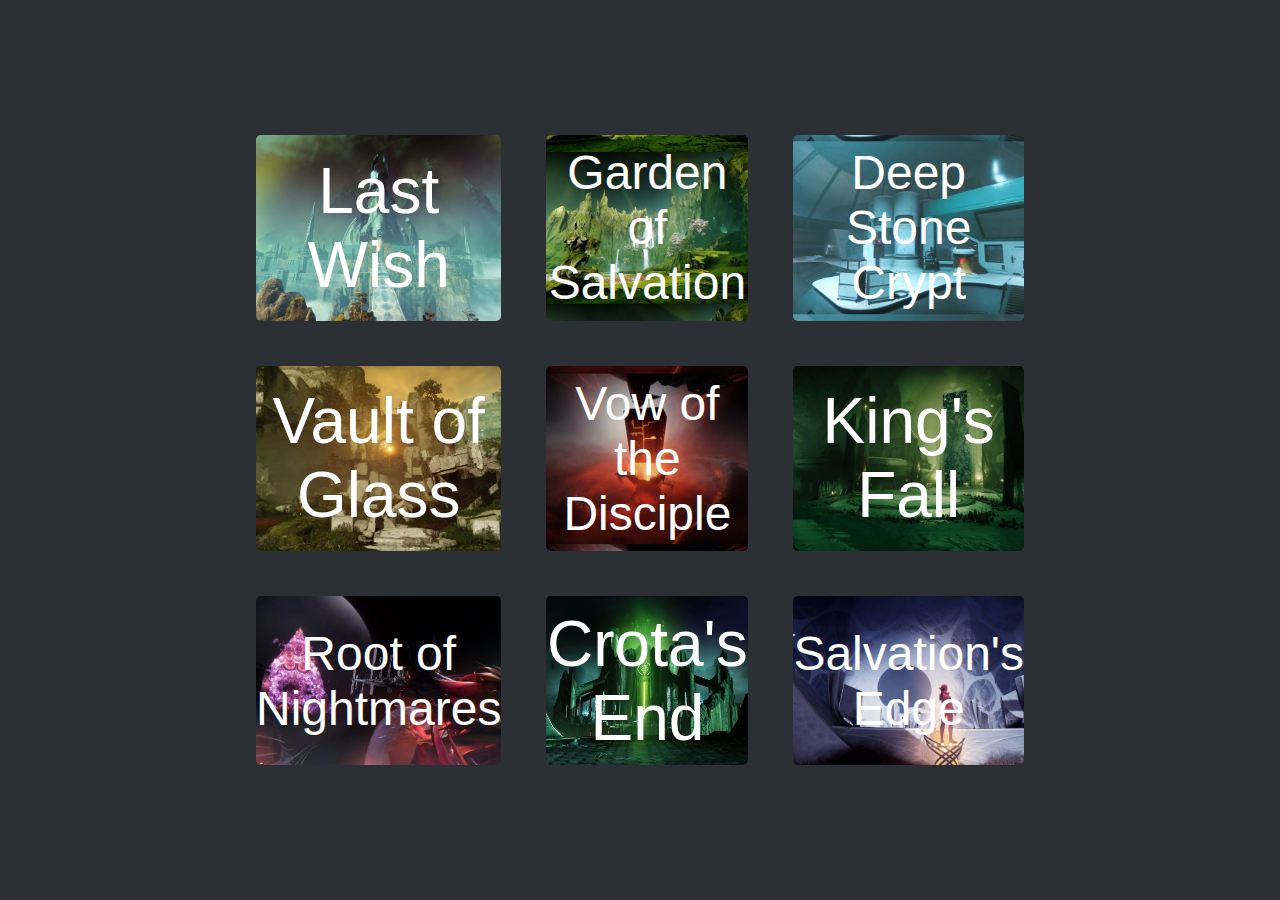
<file: index.html>
<!DOCTYPE html>
<html lang="en">
<head>
    <meta charset="UTF-8">
    <meta name="viewport" content="width=device-width, initial-scale=1.0">
    <title>Raid Bingo</title>
    <link rel="stylesheet" href="static/style/styles.css">
	<script src="scripts/LoadSubPage.js" defer></script>
</head>
<body>
    <main>
        <div class="card-container">
																		<!-- Adjust Paths to subapges -->
            <div id="last-wish" class="card" data-link="Raids/LastWish/LastWish.html" onclick="navigateTo(this)">Last Wish</div>
            <div id="garden-of-salvation" class="card" data-link="Raids/GardenOfSalvation/Garden.html" onclick="navigateTo(this)">Garden of Salvation</div>
            <div id="deep-stone-crypt" class="card" data-link="Raids/DeepStoneCrypt/Crypt.html" onclick="navigateTo(this)">Deep Stone Crypt</div>
            <div id="vault-of-glass" class="card" data-link="Raids/VaultOfGlass/VOG.html" onclick="navigateTo(this)">Vault of Glass</div>
            <div id="vow-of-the-disciple" class="card" data-link="Raids/VowOfTheDisciple/VOW.html" onclick="navigateTo(this)">Vow of the Disciple</div>
            <div id="kings-fall" class="card" data-link="Raids/KingsFall/KingsFall.html" onclick="navigateTo(this)">King's Fall</div>
            <div id="root-of-nightmares" class="card" data-link="Raids/RootOfNightmares/RON.html" onclick="navigateTo(this)">Root of Nightmares</div>
            <div id="crotas-end" class="card" data-link="Raids/CrotasEnd/CrotasEnd.html" onclick="navigateTo(this)">Crota's End</div>
            <div id="salvations-edge" class="card" data-link="Raids/SalvationsEdge/SalvationsEdge.html" onclick="navigateTo(this)">Salvation's Edge</div>
        </div>
    </main>
</body>
</html>
</file>
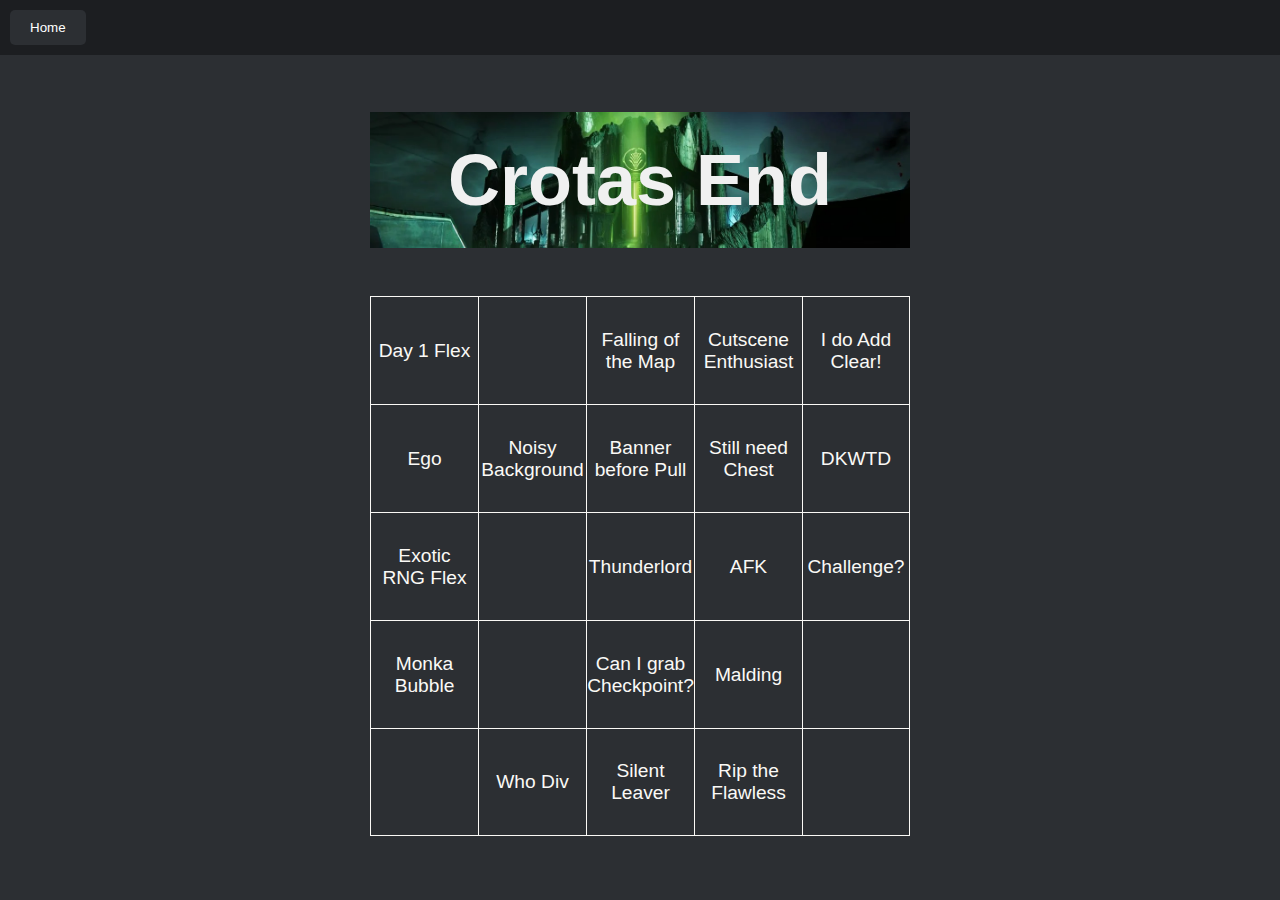
<file: Raids/CrotasEnd/CrotasEnd.html>
<!DOCTYPE html>
<html lang="en">
<head>
    <meta charset="UTF-8">
    <meta name="viewport" content="width=device-width, initial-scale=1.0">
    <title>Crotas End</title>
    <link rel="stylesheet" href="CrotasEnd.css">
	<script src="CrotasEnd.js"></script>
</head>
<body>
    <div class="topnav">
        <div class="left-items">
            <button class="back-btn" onclick="window.location.href='../../index.html'">Home</button>
        </div>
    </div>
	
	<div class="BingoBody">
		<div class="Bingo">
			<div class="BingoHeader">
				<h1>Crotas End</h1>
			</div>
			<div class="BingoBoard">
				<div class="grid-item" id="item-0x0">0x0</div>
				<div class="grid-item" id="item-0x1">0x1</div>
				<div class="grid-item" id="item-0x2">0x2</div>
				<div class="grid-item" id="item-0x3">0x3</div>
				<div class="grid-item" id="item-0x4">0x4</div>
        
				<div class="grid-item" id="item-1x0">1x0</div>
				<div class="grid-item" id="item-1x1">1x1</div>
				<div class="grid-item" id="item-1x2">1x2</div>
				<div class="grid-item" id="item-1x3">1x3</div>
				<div class="grid-item" id="item-1x4">1x4</div>
        
				<div class="grid-item" id="item-2x0">2x0</div>
				<div class="grid-item" id="item-2x1">2x1</div>
				<div class="grid-item" id="item-2x2">2x2</div>
				<div class="grid-item" id="item-2x3">2x3</div>
				<div class="grid-item" id="item-2x4">2x4</div>
        
				<div class="grid-item" id="item-3x0">3x0</div>
				<div class="grid-item" id="item-3x1">3x1</div>
				<div class="grid-item" id="item-3x2">3x2</div>
				<div class="grid-item" id="item-3x3">3x3</div>
				<div class="grid-item" id="item-3x4">3x4</div>
        
				<div class="grid-item" id="item-4x0">4x0</div>
				<div class="grid-item" id="item-4x1">4x1</div>
				<div class="grid-item" id="item-4x2">4x2</div>
				<div class="grid-item" id="item-4x3">4x3</div>
				<div class="grid-item" id="item-4x4">4x4</div>		
			</div>
			<script src="../../scripts/main.js"></script>
			<script src="../../scripts/RandomArrayUtils.js"></script>
			<script src="../../scripts/PopulateBingoBoard.js"></script>
		</div>
	</div>
</body>
</html>
</file>
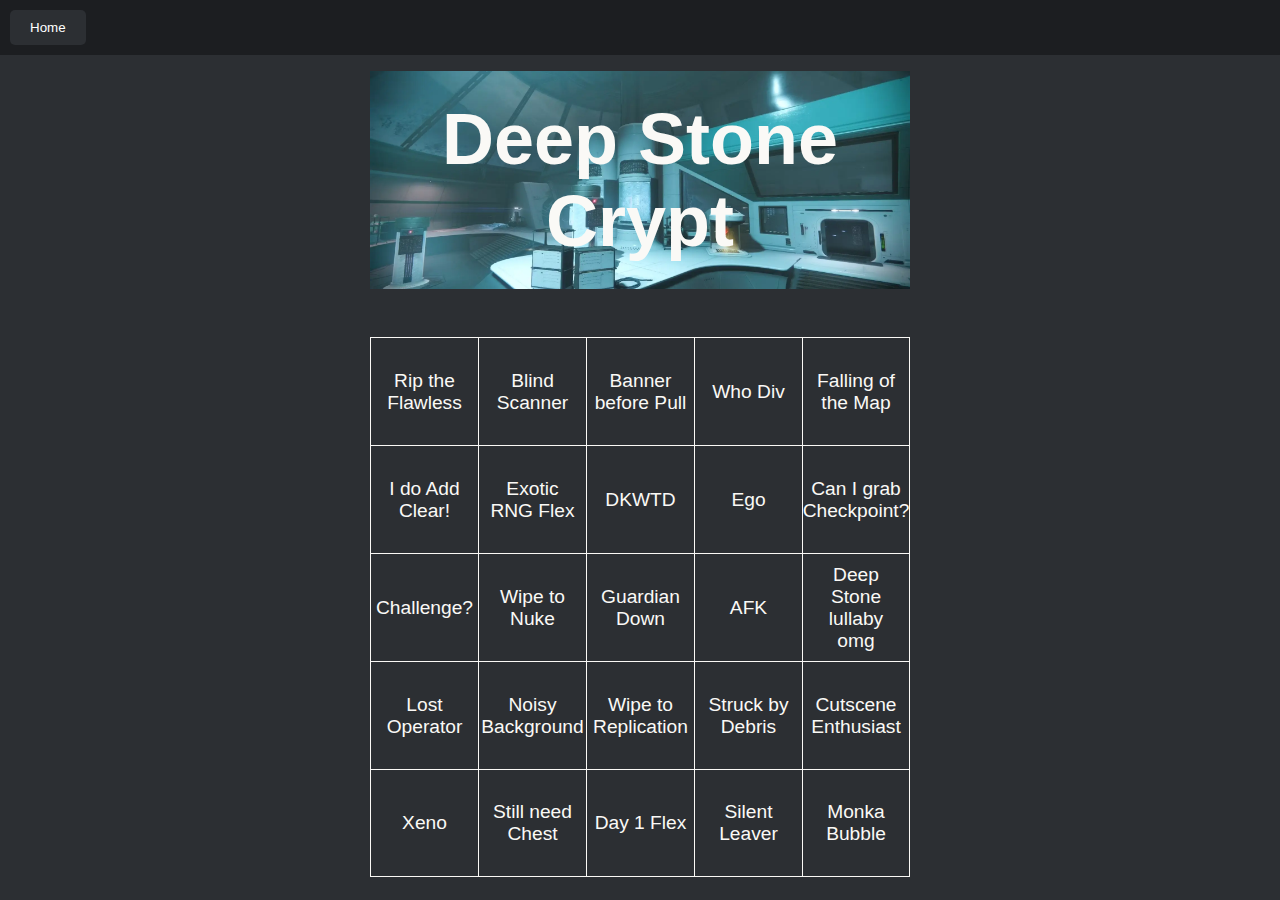
<file: Raids/DeepStoneCrypt/Crypt.html>
<!DOCTYPE html>
<html lang="en">
<head>
    <meta charset="UTF-8">
    <meta name="viewport" content="width=device-width, initial-scale=1.0">
    <title>Deep Stone Crypt</title>
    <link rel="stylesheet" href="Crypt.css">
	<script src="Crypt.js"></script>
</head>
<body>
    <div class="topnav">
        <div class="left-items">
            <button class="back-btn" onclick="window.location.href='../../index.html'">Home</button>
        </div>
    </div>
	
	<div class="BingoBody">
		<div class="Bingo">
			<div class="BingoHeader">
				<h1>Deep Stone Crypt</h1>
			</div>
			<div class="BingoBoard">
				<div class="grid-item" id="item-0x0">0x0</div>
				<div class="grid-item" id="item-0x1">0x1</div>
				<div class="grid-item" id="item-0x2">0x2</div>
				<div class="grid-item" id="item-0x3">0x3</div>
				<div class="grid-item" id="item-0x4">0x4</div>
        
				<div class="grid-item" id="item-1x0">1x0</div>
				<div class="grid-item" id="item-1x1">1x1</div>
				<div class="grid-item" id="item-1x2">1x2</div>
				<div class="grid-item" id="item-1x3">1x3</div>
				<div class="grid-item" id="item-1x4">1x4</div>
        
				<div class="grid-item" id="item-2x0">2x0</div>
				<div class="grid-item" id="item-2x1">2x1</div>
				<div class="grid-item" id="item-2x2">2x2</div>
				<div class="grid-item" id="item-2x3">2x3</div>
				<div class="grid-item" id="item-2x4">2x4</div>
        
				<div class="grid-item" id="item-3x0">3x0</div>
				<div class="grid-item" id="item-3x1">3x1</div>
				<div class="grid-item" id="item-3x2">3x2</div>
				<div class="grid-item" id="item-3x3">3x3</div>
				<div class="grid-item" id="item-3x4">3x4</div>
        
				<div class="grid-item" id="item-4x0">4x0</div>
				<div class="grid-item" id="item-4x1">4x1</div>
				<div class="grid-item" id="item-4x2">4x2</div>
				<div class="grid-item" id="item-4x3">4x3</div>
				<div class="grid-item" id="item-4x4">4x4</div>		
			</div>
			<script src="../../scripts/main.js"></script>
			<script src="../../scripts/RandomArrayUtils.js"></script>
			<script src="../../scripts/PopulateBingoBoard.js"></script>
		</div>
	</div>
</body>
</html>
</file>
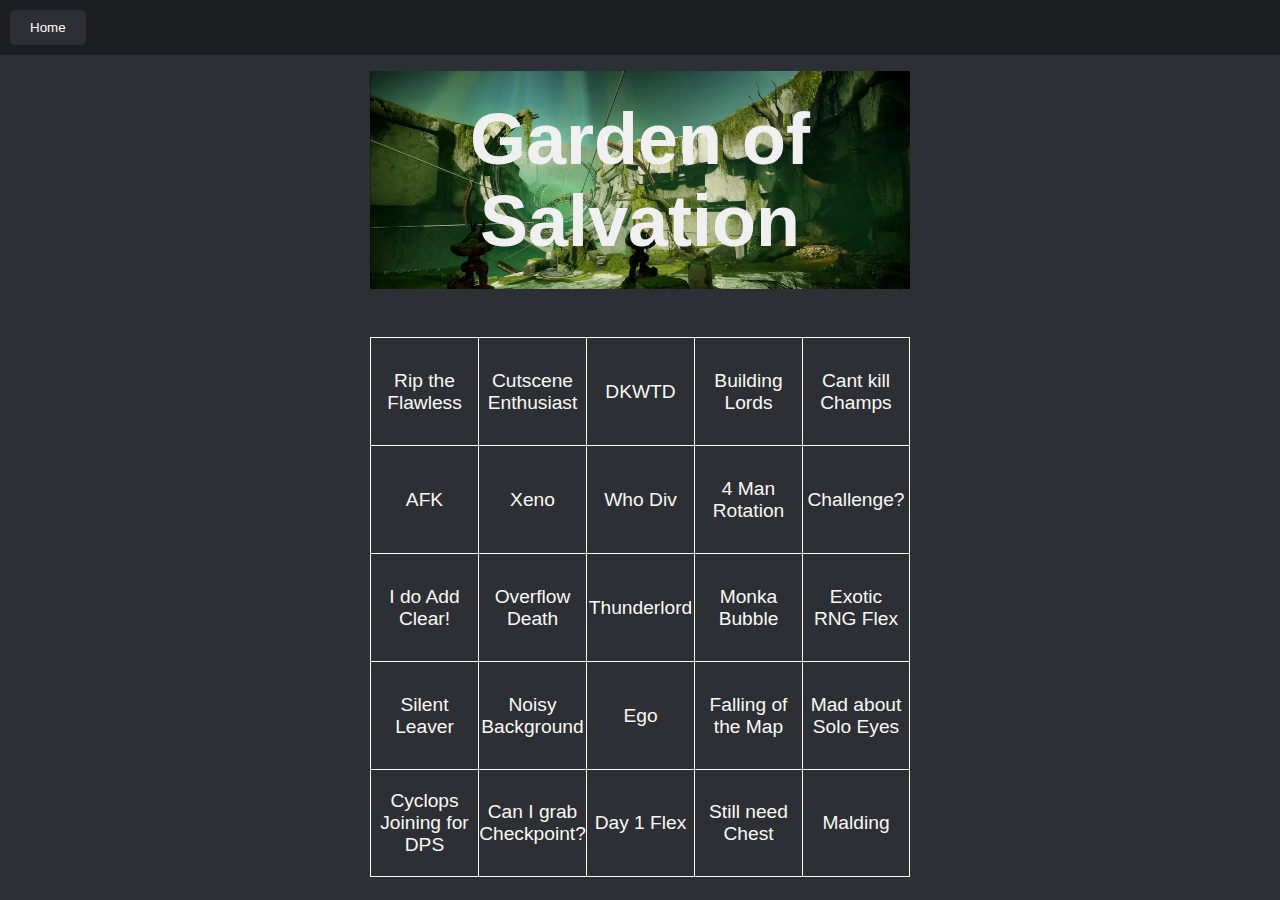
<file: Raids/GardenOfSalvation/Garden.html>
<!DOCTYPE html>
<html lang="en">
<head>
    <meta charset="UTF-8">
    <meta name="viewport" content="width=device-width, initial-scale=1.0">
    <title>Garden of Salvation</title>
    <link rel="stylesheet" href="Garden.css">
	<script src="Garden.js"></script>
</head>
<body>
    <div class="topnav">
        <div class="left-items">
            <button class="back-btn" onclick="window.location.href='../../index.html'">Home</button>
        </div>
    </div>
	
	<div class="BingoBody">
		<div class="Bingo">
			<div class="BingoHeader">
				<h1>Garden of Salvation</h1>
			</div>
			<div class="BingoBoard">
				<div class="grid-item" id="item-0x0">0x0</div>
				<div class="grid-item" id="item-0x1">0x1</div>
				<div class="grid-item" id="item-0x2">0x2</div>
				<div class="grid-item" id="item-0x3">0x3</div>
				<div class="grid-item" id="item-0x4">0x4</div>
        
				<div class="grid-item" id="item-1x0">1x0</div>
				<div class="grid-item" id="item-1x1">1x1</div>
				<div class="grid-item" id="item-1x2">1x2</div>
				<div class="grid-item" id="item-1x3">1x3</div>
				<div class="grid-item" id="item-1x4">1x4</div>
        
				<div class="grid-item" id="item-2x0">2x0</div>
				<div class="grid-item" id="item-2x1">2x1</div>
				<div class="grid-item" id="item-2x2">2x2</div>
				<div class="grid-item" id="item-2x3">2x3</div>
				<div class="grid-item" id="item-2x4">2x4</div>
        
				<div class="grid-item" id="item-3x0">3x0</div>
				<div class="grid-item" id="item-3x1">3x1</div>
				<div class="grid-item" id="item-3x2">3x2</div>
				<div class="grid-item" id="item-3x3">3x3</div>
				<div class="grid-item" id="item-3x4">3x4</div>
        
				<div class="grid-item" id="item-4x0">4x0</div>
				<div class="grid-item" id="item-4x1">4x1</div>
				<div class="grid-item" id="item-4x2">4x2</div>
				<div class="grid-item" id="item-4x3">4x3</div>
				<div class="grid-item" id="item-4x4">4x4</div>		
			</div>
			<script src="../../scripts/main.js"></script>
			<script src="../../scripts/RandomArrayUtils.js"></script>
			<script src="../../scripts/PopulateBingoBoard.js"></script>
		</div>
	</div>
</body>
</html>
</file>
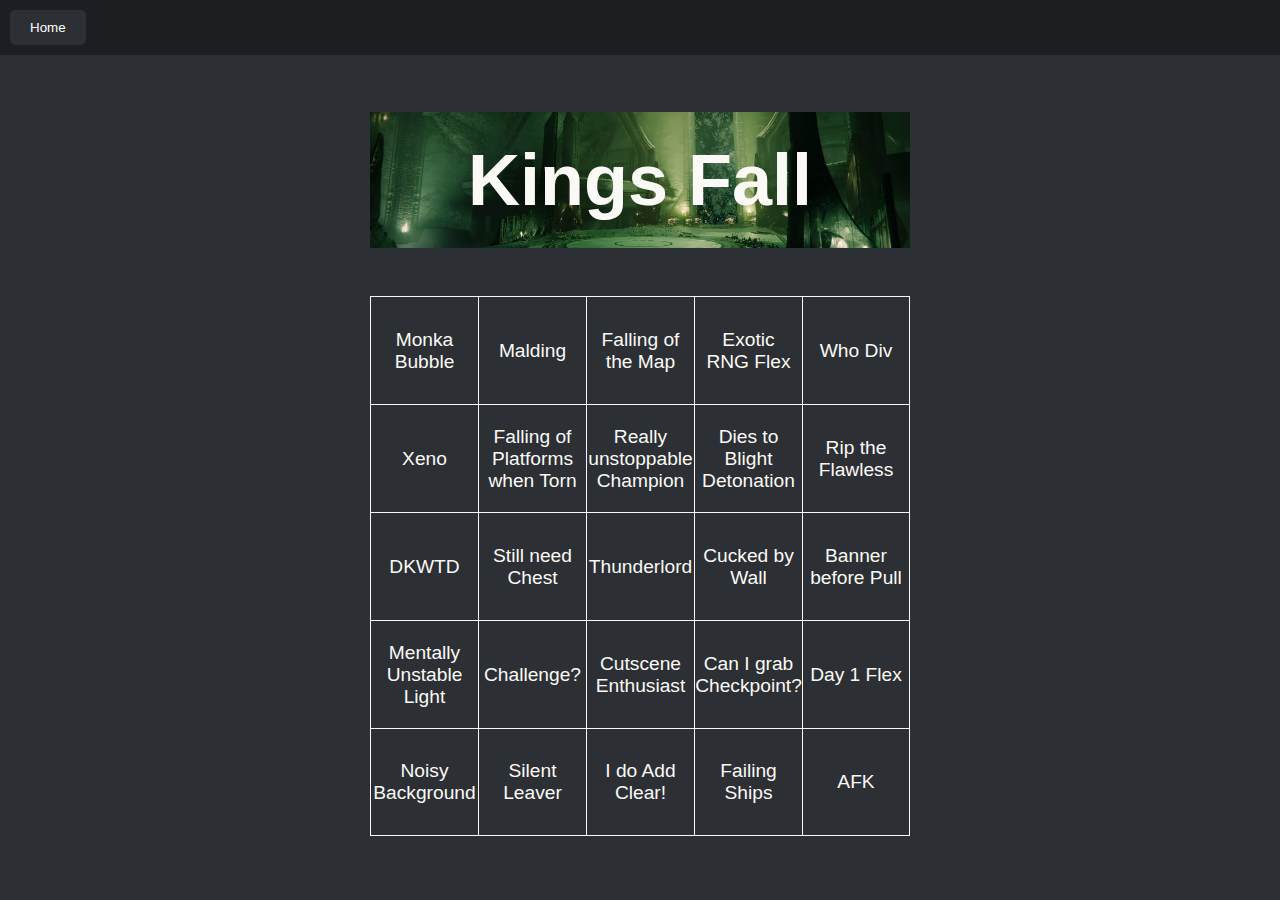
<file: Raids/KingsFall/KingsFall.html>
<!DOCTYPE html>
<html lang="en">
<head>
    <meta charset="UTF-8">
    <meta name="viewport" content="width=device-width, initial-scale=1.0">
    <title>Kings Fall</title>
    <link rel="stylesheet" href="KingsFall.css">
	<script src="KingsFall.js"></script>
</head>
<body>
    <div class="topnav">
        <div class="left-items">
            <button class="back-btn" onclick="window.location.href='../../index.html'">Home</button>
        </div>
    </div>
	
	<div class="BingoBody">
		<div class="Bingo">
			<div class="BingoHeader">
				<h1>Kings Fall</h1>
			</div>
			<div class="BingoBoard">
				<div class="grid-item" id="item-0x0">0x0</div>
				<div class="grid-item" id="item-0x1">0x1</div>
				<div class="grid-item" id="item-0x2">0x2</div>
				<div class="grid-item" id="item-0x3">0x3</div>
				<div class="grid-item" id="item-0x4">0x4</div>
        
				<div class="grid-item" id="item-1x0">1x0</div>
				<div class="grid-item" id="item-1x1">1x1</div>
				<div class="grid-item" id="item-1x2">1x2</div>
				<div class="grid-item" id="item-1x3">1x3</div>
				<div class="grid-item" id="item-1x4">1x4</div>
        
				<div class="grid-item" id="item-2x0">2x0</div>
				<div class="grid-item" id="item-2x1">2x1</div>
				<div class="grid-item" id="item-2x2">2x2</div>
				<div class="grid-item" id="item-2x3">2x3</div>
				<div class="grid-item" id="item-2x4">2x4</div>
        
				<div class="grid-item" id="item-3x0">3x0</div>
				<div class="grid-item" id="item-3x1">3x1</div>
				<div class="grid-item" id="item-3x2">3x2</div>
				<div class="grid-item" id="item-3x3">3x3</div>
				<div class="grid-item" id="item-3x4">3x4</div>
        
				<div class="grid-item" id="item-4x0">4x0</div>
				<div class="grid-item" id="item-4x1">4x1</div>
				<div class="grid-item" id="item-4x2">4x2</div>
				<div class="grid-item" id="item-4x3">4x3</div>
				<div class="grid-item" id="item-4x4">4x4</div>		
			</div>
			<script src="../../scripts/main.js"></script>
			<script src="../../scripts/RandomArrayUtils.js"></script>
			<script src="../../scripts/PopulateBingoBoard.js"></script>
		</div>
	</div>
</body>
</html>
</file>
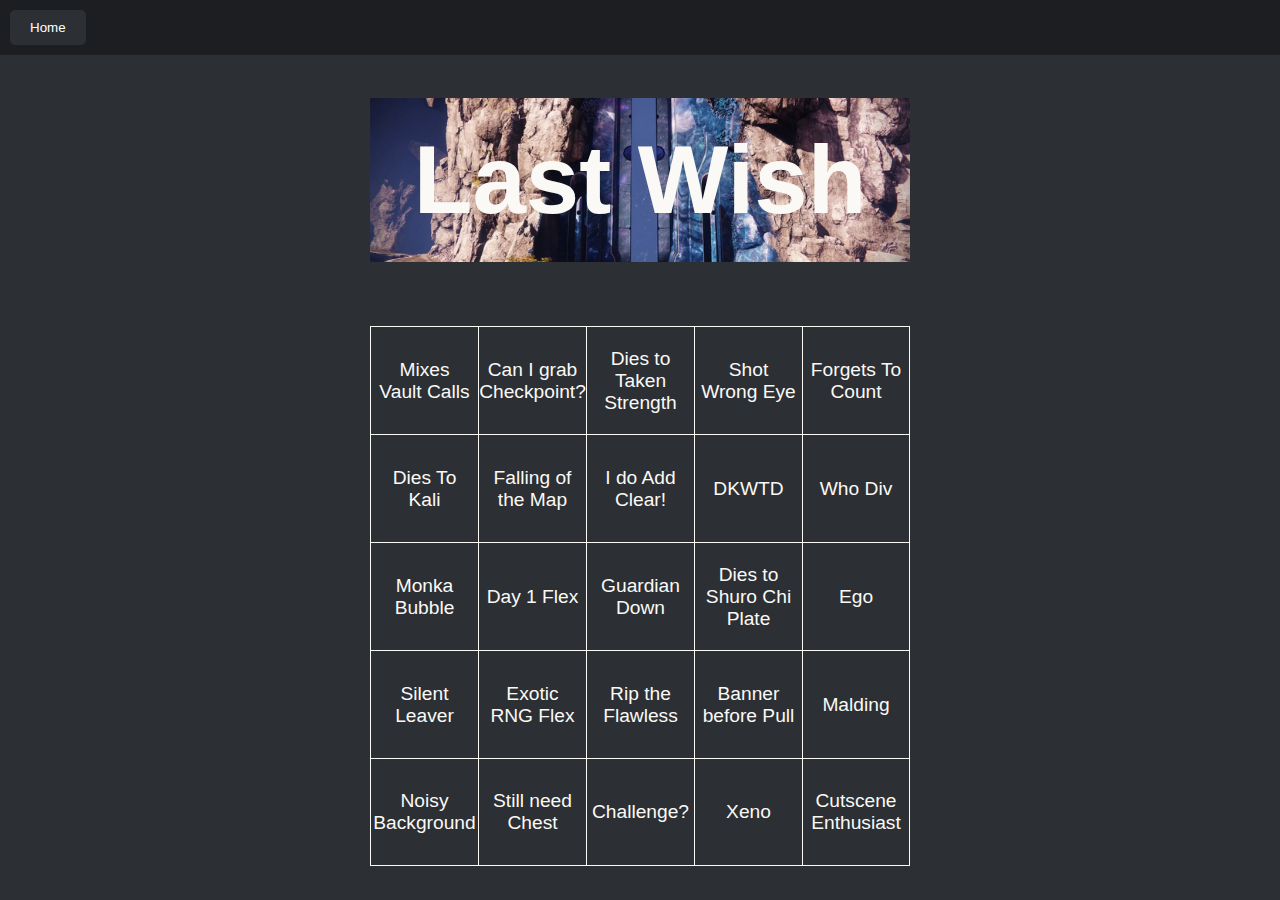
<file: Raids/LastWish/LastWish.html>
<!DOCTYPE html>
<html lang="en">
<head>
    <meta charset="UTF-8">
    <meta name="viewport" content="width=device-width, initial-scale=1.0">
    <title>Last Wish</title>
    <link rel="stylesheet" href="LastWish.css">
	<script src="LastWish.js"></script>
</head>
<body>
    <div class="topnav">
        <div class="left-items">
            <button class="back-btn" onclick="window.location.href='../../index.html'">Home</button>
        </div>
    </div>
	
	<div class="BingoBody">
		<div class="Bingo">
			<div class="BingoHeader">
				<h1>Last Wish</h1>
			</div>
			<div class="BingoBoard">
				<div class="grid-item" id="item-0x0">0x0</div>
				<div class="grid-item" id="item-0x1">0x1</div>
				<div class="grid-item" id="item-0x2">0x2</div>
				<div class="grid-item" id="item-0x3">0x3</div>
				<div class="grid-item" id="item-0x4">0x4</div>
        
				<div class="grid-item" id="item-1x0">1x0</div>
				<div class="grid-item" id="item-1x1">1x1</div>
				<div class="grid-item" id="item-1x2">1x2</div>
				<div class="grid-item" id="item-1x3">1x3</div>
				<div class="grid-item" id="item-1x4">1x4</div>
        
				<div class="grid-item" id="item-2x0">2x0</div>
				<div class="grid-item" id="item-2x1">2x1</div>
				<div class="grid-item" id="item-2x2">2x2</div>
				<div class="grid-item" id="item-2x3">2x3</div>
				<div class="grid-item" id="item-2x4">2x4</div>
        
				<div class="grid-item" id="item-3x0">3x0</div>
				<div class="grid-item" id="item-3x1">3x1</div>
				<div class="grid-item" id="item-3x2">3x2</div>
				<div class="grid-item" id="item-3x3">3x3</div>
				<div class="grid-item" id="item-3x4">3x4</div>
        
				<div class="grid-item" id="item-4x0">4x0</div>
				<div class="grid-item" id="item-4x1">4x1</div>
				<div class="grid-item" id="item-4x2">4x2</div>
				<div class="grid-item" id="item-4x3">4x3</div>
				<div class="grid-item" id="item-4x4">4x4</div>		
			</div>	
			<script src="../../scripts/main.js"></script>
			<script src="../../scripts/RandomArrayUtils.js"></script>
			<script src="../../scripts/PopulateBingoBoard.js"></script>
		</div>
	</div>
</body>
</html>
</file>
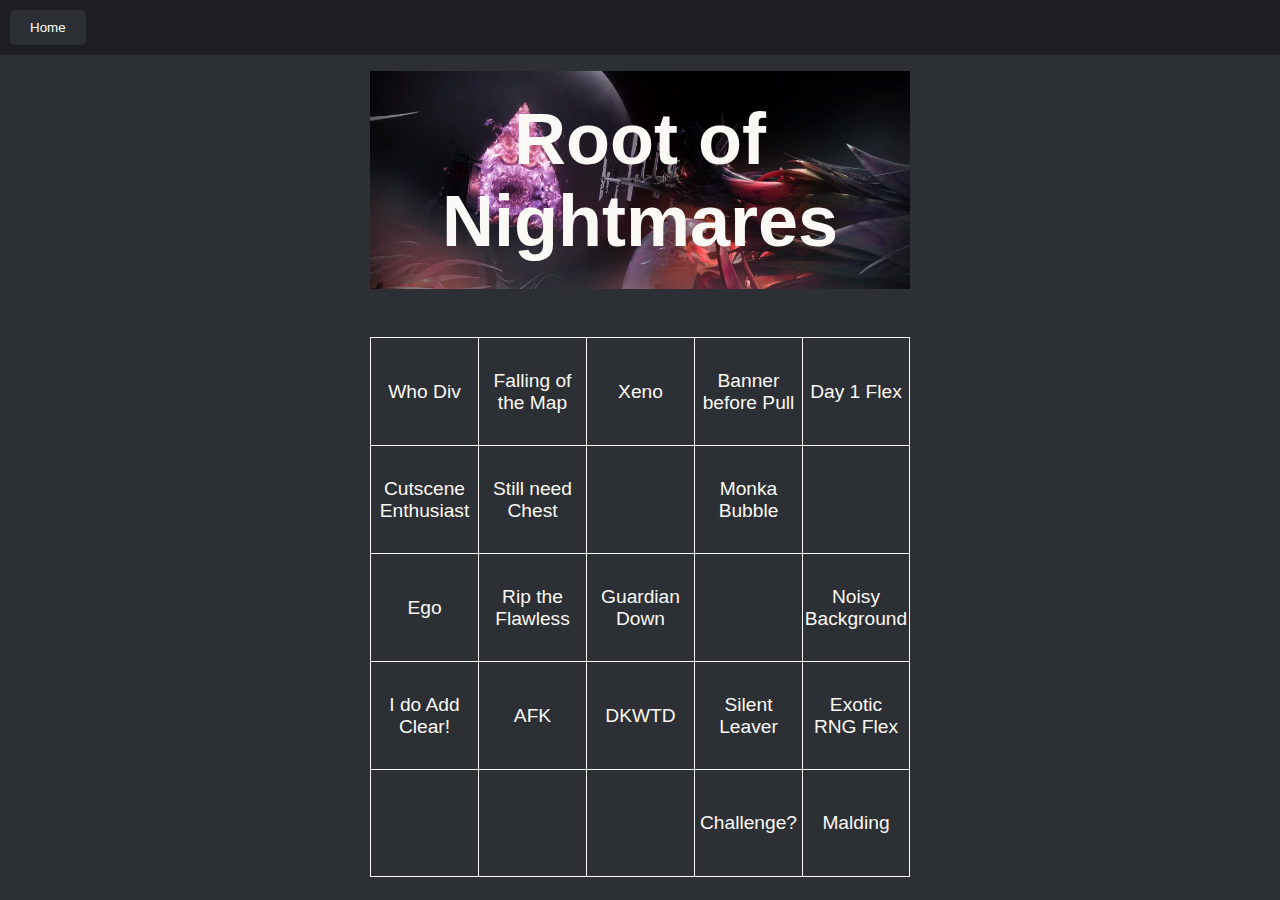
<file: Raids/RootOfNightmares/RON.html>
<!DOCTYPE html>
<html lang="en">
<head>
    <meta charset="UTF-8">
    <meta name="viewport" content="width=device-width, initial-scale=1.0">
    <title>Root of Nightmares</title>
    <link rel="stylesheet" href="RON.css">
	<script src="RON.js"></script>
</head>
<body>
    <div class="topnav">
        <div class="left-items">
            <button class="back-btn" onclick="window.location.href='../../index.html'">Home</button>
        </div>
    </div>
	
	<div class="BingoBody">
		<div class="Bingo">
			<div class="BingoHeader">
				<h1>Root of Nightmares</h1>
			</div>
			<div class="BingoBoard">
				<div class="grid-item" id="item-0x0">0x0</div>
				<div class="grid-item" id="item-0x1">0x1</div>
				<div class="grid-item" id="item-0x2">0x2</div>
				<div class="grid-item" id="item-0x3">0x3</div>
				<div class="grid-item" id="item-0x4">0x4</div>
        
				<div class="grid-item" id="item-1x0">1x0</div>
				<div class="grid-item" id="item-1x1">1x1</div>
				<div class="grid-item" id="item-1x2">1x2</div>
				<div class="grid-item" id="item-1x3">1x3</div>
				<div class="grid-item" id="item-1x4">1x4</div>
        
				<div class="grid-item" id="item-2x0">2x0</div>
				<div class="grid-item" id="item-2x1">2x1</div>
				<div class="grid-item" id="item-2x2">2x2</div>
				<div class="grid-item" id="item-2x3">2x3</div>
				<div class="grid-item" id="item-2x4">2x4</div>
        
				<div class="grid-item" id="item-3x0">3x0</div>
				<div class="grid-item" id="item-3x1">3x1</div>
				<div class="grid-item" id="item-3x2">3x2</div>
				<div class="grid-item" id="item-3x3">3x3</div>
				<div class="grid-item" id="item-3x4">3x4</div>
        
				<div class="grid-item" id="item-4x0">4x0</div>
				<div class="grid-item" id="item-4x1">4x1</div>
				<div class="grid-item" id="item-4x2">4x2</div>
				<div class="grid-item" id="item-4x3">4x3</div>
				<div class="grid-item" id="item-4x4">4x4</div>		
			</div>
			<script src="../../scripts/main.js"></script>
			<script src="../../scripts/RandomArrayUtils.js"></script>
			<script src="../../scripts/PopulateBingoBoard.js"></script>
		</div>
	</div>
</body>
</html>
</file>
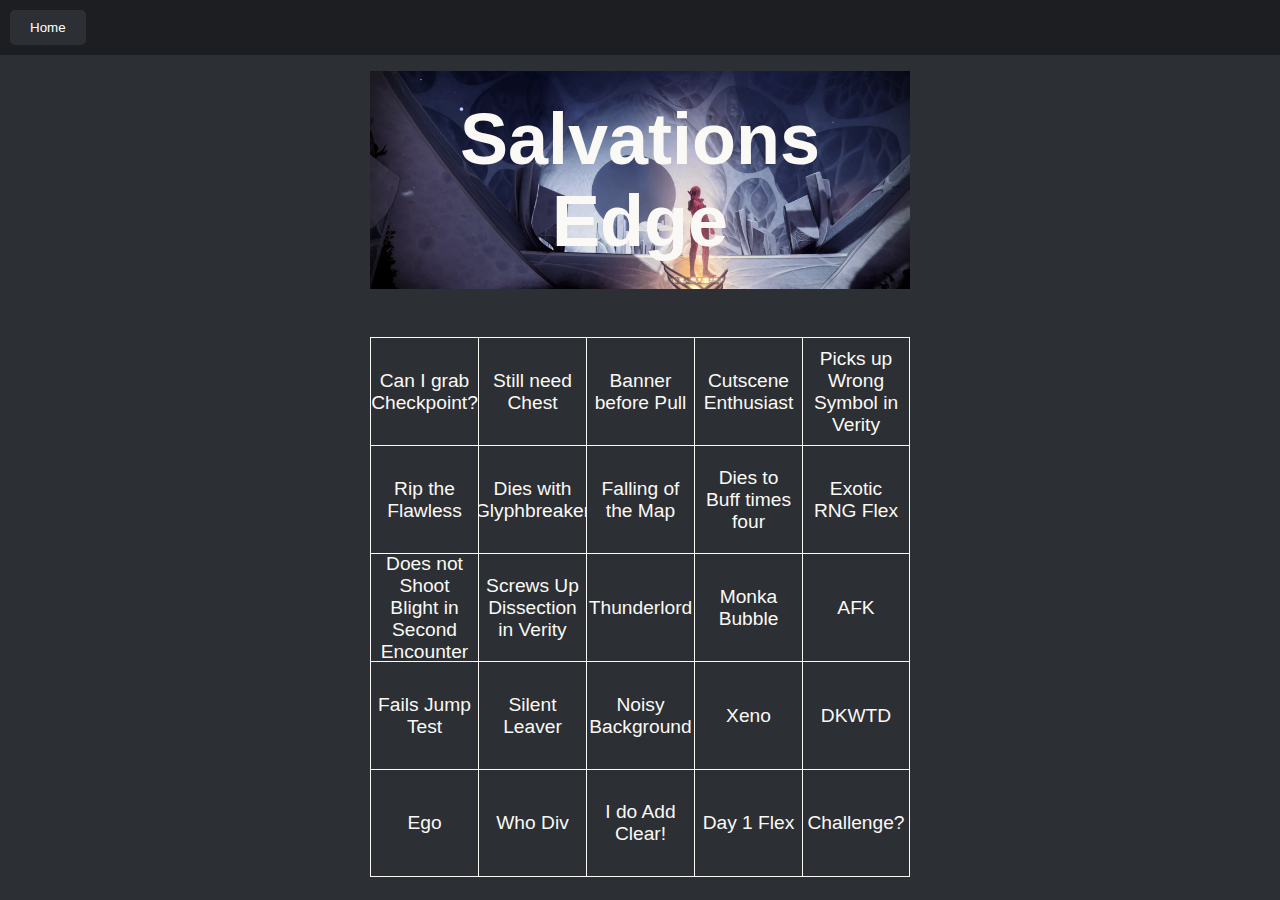
<file: Raids/SalvationsEdge/SalvationsEdge.html>
<!DOCTYPE html>
<html lang="en">
<head>
    <meta charset="UTF-8">
    <meta name="viewport" content="width=device-width, initial-scale=1.0">
    <title>Salvations Edge</title>
    <link rel="stylesheet" href="Edge.css">
	<script src="Edge.js"></script>
</head>
<body>
    <div class="topnav">
        <div class="left-items">
            <button class="back-btn" onclick="window.location.href='../../index.html'">Home</button>
        </div>
    </div>
	
	<div class="BingoBody">
		<div class="Bingo">
			<div class="BingoHeader">
				<h1>Salvations Edge</h1>
			</div>
			<div class="BingoBoard">
				<div class="grid-item" id="item-0x0">0x0</div>
				<div class="grid-item" id="item-0x1">0x1</div>
				<div class="grid-item" id="item-0x2">0x2</div>
				<div class="grid-item" id="item-0x3">0x3</div>
				<div class="grid-item" id="item-0x4">0x4</div>
        
				<div class="grid-item" id="item-1x0">1x0</div>
				<div class="grid-item" id="item-1x1">1x1</div>
				<div class="grid-item" id="item-1x2">1x2</div>
				<div class="grid-item" id="item-1x3">1x3</div>
				<div class="grid-item" id="item-1x4">1x4</div>
        
				<div class="grid-item" id="item-2x0">2x0</div>
				<div class="grid-item" id="item-2x1">2x1</div>
				<div class="grid-item" id="item-2x2">2x2</div>
				<div class="grid-item" id="item-2x3">2x3</div>
				<div class="grid-item" id="item-2x4">2x4</div>
        
				<div class="grid-item" id="item-3x0">3x0</div>
				<div class="grid-item" id="item-3x1">3x1</div>
				<div class="grid-item" id="item-3x2">3x2</div>
				<div class="grid-item" id="item-3x3">3x3</div>
				<div class="grid-item" id="item-3x4">3x4</div>
        
				<div class="grid-item" id="item-4x0">4x0</div>
				<div class="grid-item" id="item-4x1">4x1</div>
				<div class="grid-item" id="item-4x2">4x2</div>
				<div class="grid-item" id="item-4x3">4x3</div>
				<div class="grid-item" id="item-4x4">4x4</div>		
			</div>
			<script src="../../scripts/main.js"></script>
			<script src="../../scripts/RandomArrayUtils.js"></script>
			<script src="../../scripts/PopulateBingoBoard.js"></script>
		</div>
	</div>
</body>
</html>
</file>
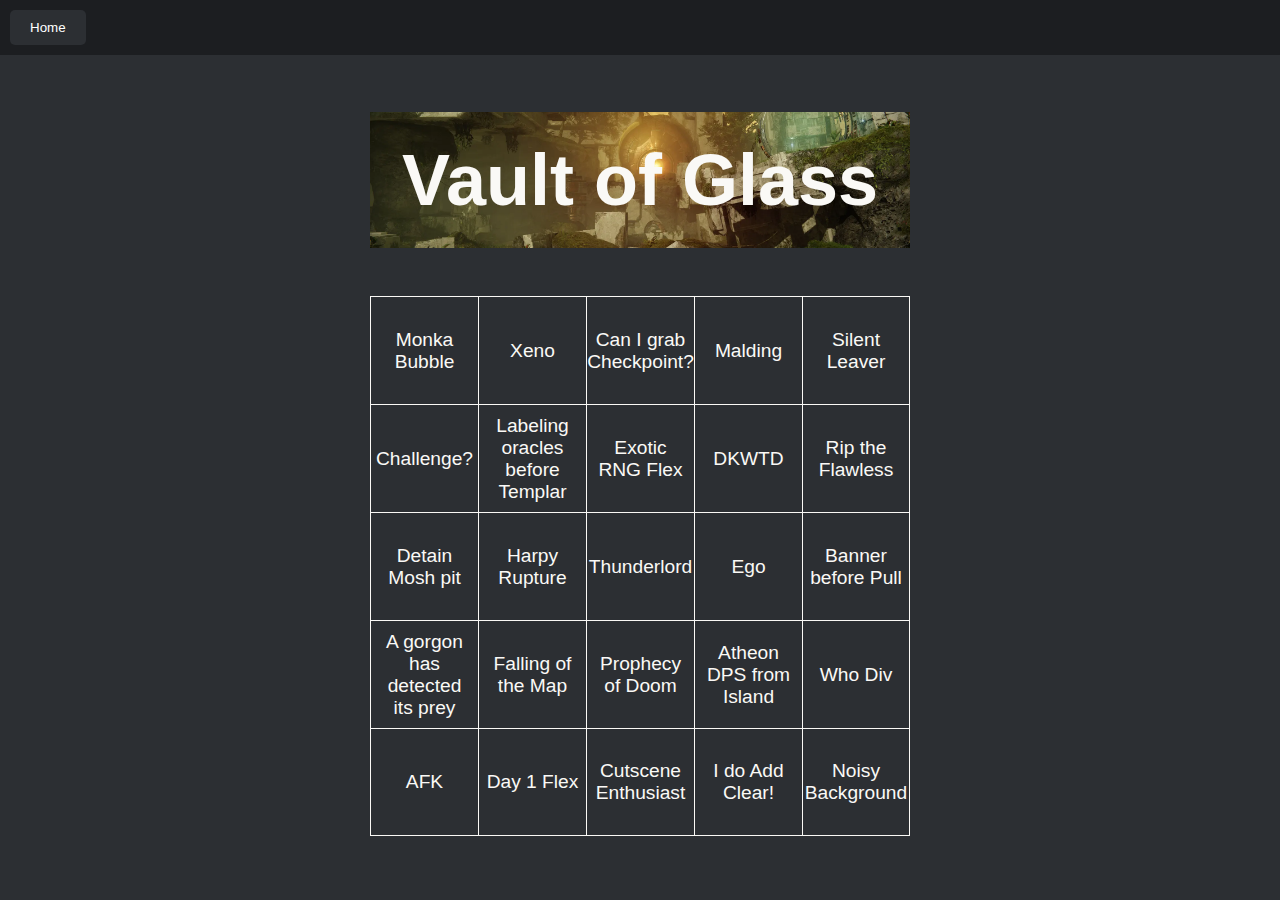
<file: Raids/VaultOfGlass/VOG.html>
<!DOCTYPE html>
<html lang="en">
<head>
    <meta charset="UTF-8">
    <meta name="viewport" content="width=device-width, initial-scale=1.0">
    <title>Vault of Glass</title>
    <link rel="stylesheet" href="VOG.css">
	<script src="VOG.js"></script>
</head>
<body>
    <div class="topnav">
        <div class="left-items">
            <button class="back-btn" onclick="window.location.href='../../index.html'">Home</button>
        </div>
    </div>
	
	<div class="BingoBody">
		<div class="Bingo">
			<div class="BingoHeader">
				<h1>Vault of Glass</h1>
			</div>
			<div class="BingoBoard">
				<div class="grid-item" id="item-0x0">0x0</div>
				<div class="grid-item" id="item-0x1">0x1</div>
				<div class="grid-item" id="item-0x2">0x2</div>
				<div class="grid-item" id="item-0x3">0x3</div>
				<div class="grid-item" id="item-0x4">0x4</div>
        
				<div class="grid-item" id="item-1x0">1x0</div>
				<div class="grid-item" id="item-1x1">1x1</div>
				<div class="grid-item" id="item-1x2">1x2</div>
				<div class="grid-item" id="item-1x3">1x3</div>
				<div class="grid-item" id="item-1x4">1x4</div>
        
				<div class="grid-item" id="item-2x0">2x0</div>
				<div class="grid-item" id="item-2x1">2x1</div>
				<div class="grid-item" id="item-2x2">2x2</div>
				<div class="grid-item" id="item-2x3">2x3</div>
				<div class="grid-item" id="item-2x4">2x4</div>
        
				<div class="grid-item" id="item-3x0">3x0</div>
				<div class="grid-item" id="item-3x1">3x1</div>
				<div class="grid-item" id="item-3x2">3x2</div>
				<div class="grid-item" id="item-3x3">3x3</div>
				<div class="grid-item" id="item-3x4">3x4</div>
        
				<div class="grid-item" id="item-4x0">4x0</div>
				<div class="grid-item" id="item-4x1">4x1</div>
				<div class="grid-item" id="item-4x2">4x2</div>
				<div class="grid-item" id="item-4x3">4x3</div>
				<div class="grid-item" id="item-4x4">4x4</div>		
			</div>
			<script src="../../scripts/main.js"></script>
			<script src="../../scripts/RandomArrayUtils.js"></script>
			<script src="../../scripts/PopulateBingoBoard.js"></script>
		</div>
	</div>
</body>
</html>
</file>
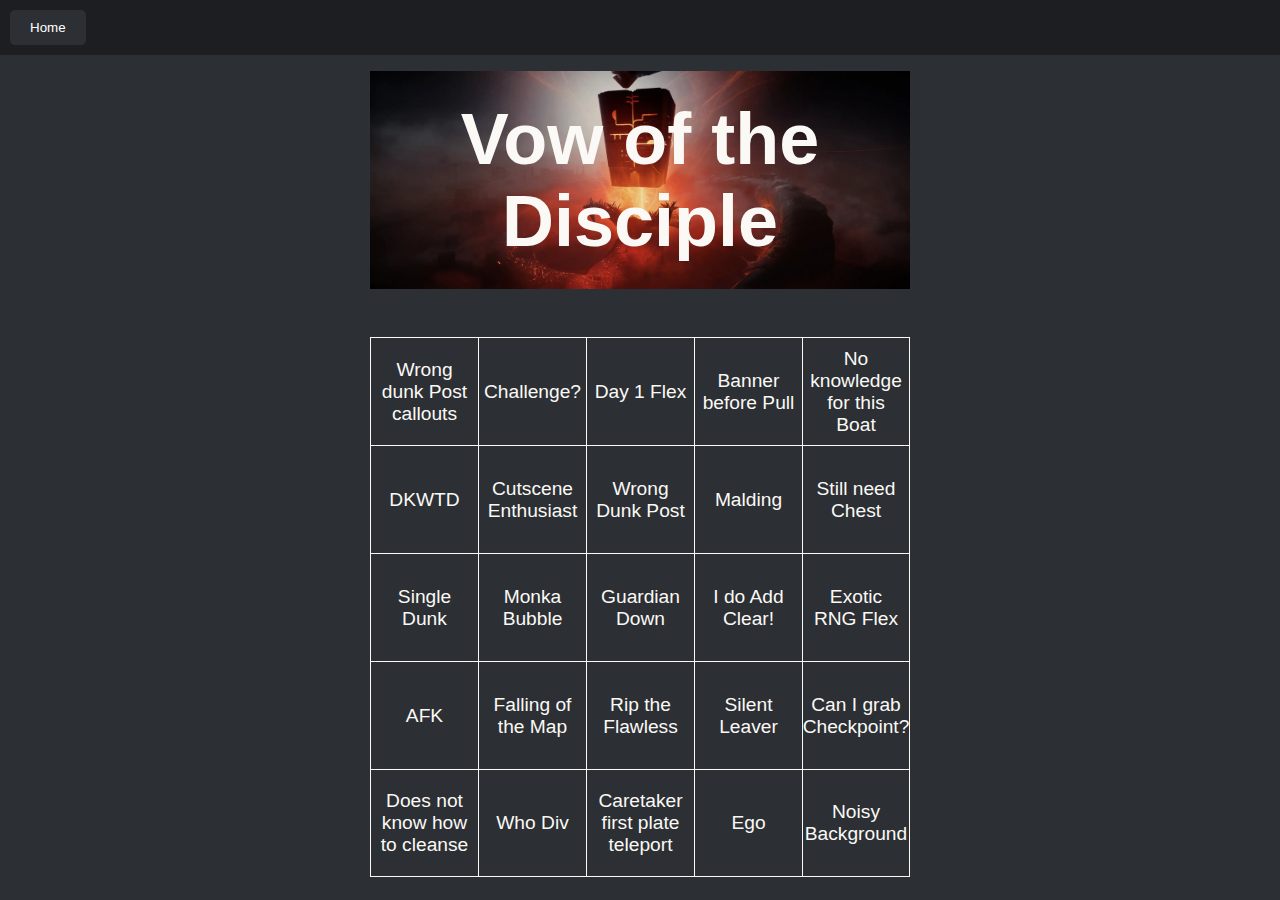
<file: Raids/VowOfTheDisciple/VOW.html>
<!DOCTYPE html>
<html lang="en">
<head>
    <meta charset="UTF-8">
    <meta name="viewport" content="width=device-width, initial-scale=1.0">
    <title>Vow of the Disciple</title>
    <link rel="stylesheet" href="VOW.css">
	<script src="VOW.js"></script>
</head>
<body>
    <div class="topnav">
        <div class="left-items">
            <button class="back-btn" onclick="window.location.href='../../index.html'">Home</button>
        </div>
    </div>
	
	<div class="BingoBody">
		<div class="Bingo">
			<div class="BingoHeader">
				<h1>Vow of the Disciple</h1>
			</div>
			<div class="BingoBoard">
				<div class="grid-item" id="item-0x0">0x0</div>
				<div class="grid-item" id="item-0x1">0x1</div>
				<div class="grid-item" id="item-0x2">0x2</div>
				<div class="grid-item" id="item-0x3">0x3</div>
				<div class="grid-item" id="item-0x4">0x4</div>
        
				<div class="grid-item" id="item-1x0">1x0</div>
				<div class="grid-item" id="item-1x1">1x1</div>
				<div class="grid-item" id="item-1x2">1x2</div>
				<div class="grid-item" id="item-1x3">1x3</div>
				<div class="grid-item" id="item-1x4">1x4</div>
        
				<div class="grid-item" id="item-2x0">2x0</div>
				<div class="grid-item" id="item-2x1">2x1</div>
				<div class="grid-item" id="item-2x2">2x2</div>
				<div class="grid-item" id="item-2x3">2x3</div>
				<div class="grid-item" id="item-2x4">2x4</div>
        
				<div class="grid-item" id="item-3x0">3x0</div>
				<div class="grid-item" id="item-3x1">3x1</div>
				<div class="grid-item" id="item-3x2">3x2</div>
				<div class="grid-item" id="item-3x3">3x3</div>
				<div class="grid-item" id="item-3x4">3x4</div>
        
				<div class="grid-item" id="item-4x0">4x0</div>
				<div class="grid-item" id="item-4x1">4x1</div>
				<div class="grid-item" id="item-4x2">4x2</div>
				<div class="grid-item" id="item-4x3">4x3</div>
				<div class="grid-item" id="item-4x4">4x4</div>		
			</div>
			<script src="../../scripts/main.js"></script>
			<script src="../../scripts/RandomArrayUtils.js"></script>
			<script src="../../scripts/PopulateBingoBoard.js"></script>
		</div>
	</div>
</body>
</html>
</file>
<file: static/style/styles.css>
:root {
    --card-background: #f0f0f0; /* Background color for cards */
}

* {
    margin: 0;
    padding: 0;
    box-sizing: border-box;
}

body {
    font-family: Arial, sans-serif; /* Example font family */
    background-color: #2C2F33; /* Example background color */
}

main {
    display: flex;
    flex-direction: column; /* Stack child elements vertically */
    align-items: center; /* Center items horizontally */
    justify-content: center; /* Center items vertically */
    height: 100vh; /* Full viewport height */
}

.tilte-header {
    text-align: center; /* Center align text */
    margin-bottom: 20px; /* Add space between title and cards */
}

.card-container {
	width: 60vw;
	height: 70vh;
    display: grid;
    grid-template-columns: repeat(3, 1fr); /* Adjust column width as needed */
    gap: 5vh; /* Adjust gap between cards */
}

.card {
    background-color: #2C2F33;
    text-align: center; /* Center text horizontally */
    display: flex;
    justify-content: center; /* Center text vertically */
    align-items: center; /* Center text vertically */
    border-radius: 5px; /* Optional border radius */
    cursor: pointer; /* Change cursor to pointer on hover */
    transition: background-color 0.3s ease, transform 0.3s ease, background-image 0.3s ease; /* Smooth transitions for background color and transform */
	height: 100%;
	box-sizing: border-box;
}

.card:hover {
    transform: scale(1.1); /* Increase size by 10% on hover */	 
}


#last-wish {
    background-image: url('../images/LastWish.webp');
	background-size: 150%;
    background-position: center;
	font-size: 4rem;
	color: #ffffff;
}

#last-wish:hover {
    background-image: url('../images/LastWishBlur.webp');
	background-size: 150%;
    background-position: center;
	font-size: 4rem;
	color: #ffffff;
}

#garden-of-salvation {
    background-image: url('../images/GardenOfSalvation.webp');
	background-size: 150%;
    background-position: center;
	font-size: 3rem;
	color: #ffffff;
}

#garden-of-salvation:hover {
    background-image: url('../images/GardenOfSalvationBlur.webp');
	background-size: 150%;
    background-position: center;
	font-size: 3rem;
	color: #ffffff;
}

#deep-stone-crypt {
    background-image: url('../images/DeepStoneCrypt.webp');
	background-size: 150%;
    background-position: center;
	font-size: 3rem;
	color: #ffffff;
}

#deep-stone-crypt:hover {
    background-image: url('../images/DeepStoneCryptBlur.webp');
	background-size: 150%;
    background-position: center;
	font-size: 3rem;
	color: #ffffff;
}

#vault-of-glass {
    background-image: url('../images/VaultOfGlass.webp');
	background-size: 150%;
    background-position: center;
	font-size: 4rem;
	color: #ffffff;
}

#vault-of-glass:hover {
    background-image: url('../images/VaultOfGlassBlur.webp');
	background-size: 150%;
    background-position: center;
	font-size: 4rem;
	color: #ffffff;
}

#vow-of-the-disciple {
    background-image: url('../images/VowOfTheDisciple.webp');
	background-size: 150%;
    background-position: center;
	font-size: 3rem;
	color: #ffffff;
}

#vow-of-the-disciple:hover {
    background-image: url('../images/VowOfTheDiscipleBlur.webp');
	background-size: 150%;
    background-position: center;
	font-size: 3rem;
	color: #ffffff;
}

#kings-fall {
    background-image: url('../images/KingsFall.webp');
	background-size: 150%;
    background-position: center;
	font-size: 4rem;
	color: #ffffff;
}

#kings-fall:hover {
    background-image: url('../images/KingsFallBlur.webp');
	background-size: 150%;
    background-position: center;
	font-size: 4rem;
	color: #ffffff;
}

#root-of-nightmares {
    background-image: url('../images/RootOfNightmares.webp');
	background-size: 150%;
    background-position: center;
	font-size: 3rem;
	color: #ffffff;
}

#root-of-nightmares:hover {
    background-image: url('../images/RootOfNightmaresBlur.webp');
	background-size: 150%;
    background-position: center;
	font-size: 3rem;
	color: #ffffff;
}

#crotas-end {
    background-image: url('../images/CrotasEnd.webp');
	background-size: 150%;
    background-position: center;
	font-size: 4rem;
	color: #ffffff;
}

#crotas-end:hover {
    background-image: url('../images/CrotasEndBlur.webp');
	background-size: 150%;
    background-position: center;
	font-size: 4rem;
	color: #ffffff;
}

#salvations-edge {
    background-image: url('../images/SalvationsEdge.webp');
	background-size: 150%;
    background-position: center;
	font-size: 3rem;
	color: #ffffff;
}

#salvations-edge:hover {
    background-image: url('../images/SalvationsEdgeBlur.webp');
	background-size: 150%;
    background-position: center;
	font-size: 3rem;
	color: #ffffff;
}
</file>
<file: Raids/CrotasEnd/CrotasEnd.css>
:root {
    /* Define CSS variables */
    --primary-background-color: #2C2F33; /* Default background color */
	--secondary-background-color: #1C1E21;
    --foreground-color: #000000; /* Default foreground color */
	--border-color: #FAF9F6;
	--text-color: #FAF9F6;
    --border-size: 1px; /* Default border size */
	--grid-size: 12vh;
    --row-amount: 5; /* Default number of rows */
    --column-amount: 5; /* Default number of columns */
}

body {
    font-family: Arial, sans-serif;
    margin: 0;
    padding: 0;
    display: flex;
    flex-direction: column;
    align-items: center;
    justify-content: center;
    height: 100vh; /* Ensure full viewport height */
    background-color: #2C2F33;
}

.topnav {
    width: 100%;
    background-color: var(--secondary-background-color);
    color: white;
    padding: 10px;
    display: flex;
    justify-content: flex-start; /* Align items to the start */
    align-items: center;
    position: fixed; /* Fixed position to stay at the top */
    top: 0; /* Place at the top of the viewport */
    left: 0; /* Align to the left */
}

.topnav .left-items {
    display: flex;
    align-items: center;
}

.topnav button {
    margin-right: 10px;
    color: white;
    background-color: var(--primary-background-color);
    border: none;
    padding: 10px 20px;
    border-radius: 5px;
    cursor: pointer;
    transition: background-color 0.3s, color 0.3s;
}

.topnav button:hover {
    background-color: #0056b3;
}

.BingoBody{
	background: var(--primary-background-color);
	max-width: calc(var(--grid-size) * var(--row-amount));
}

.BingoHeader {
	background: url('images/CrotasEnd.webp') no-repeat center center/cover;
	width: 100%;
	min-height: 10vh;
	margin-bottom: 4vh;
}

.BingoHeader h1 {
	font-size: 4.5em;
	text-align: center;
	color: #f0f0f0; /* Off-white text color */
    padding: 3vh; /* Example padding */
	/*
	text-shadow:
        -1px -1px 0 #000,  
        1px -1px 0 #000,
        -1px 1px 0 #000,
        1px 1px 0 #000; */ /*Small black border around text*/
}


.BingoBoard {
    display: grid;
    grid-template-columns: repeat(var(--column-amount), 1fr);
    grid-template-rows: repeat(var(--row-amount), 1fr);
    width: 100%;
    max-width: calc((var(--grid-size) * var(--column-amount)) + (var(--column-amount) * var(--border-size) * 2));
	max-height: calc((var(--grid-size) * var(--row-amount)) + (var(--row-amount) * var(--border-size) * 2));
    margin: 0 auto;
}

.BingoBoard div {
	color: var(--text-color);
	max-width: var(--grid-size);
	max-height: var(--grid-size);
	width: var(--grid-size);
    height: var(--grid-size);
	box-sizing: border-box;
	padding: 5px;
}

.BingoBoard div {
    border-top: var(--border-size) solid var(--border-color);
    border-left: var(--border-size) solid var(--border-color);
}

/* Remove redundant borders */
.BingoBoard div:nth-child(5n) { /* Last column */
    border-right: var(--border-size) solid var(--border-color);
}
.BingoBoard div:nth-last-child(-n+5) { /* Last row */
    border-bottom: var(--border-size) solid var(--border-color);
}

.grid-item {
	display: flex;
	font-size: 1.2em;
	overflow: hidden;
	align-items: center;
	text-align: center;
    justify-content: center;
	user-select: none;
	cursor: pointer; /* Change cursor to pointer on hover */
}

.grid-item.active {
    background-color: rgba(255, 0, 0, 0.5); /* Example active state */
}

.grid-item.won {
    background-color: rgba(0, 255, 0, 0.5); /* Example active state */
}
</file>
<file: Raids/DeepStoneCrypt/Crypt.css>
:root {
    /* Define CSS variables */
    --primary-background-color: #2C2F33; /* Default background color */
	--secondary-background-color: #1C1E21;
    --foreground-color: #000000; /* Default foreground color */
	--border-color: #FAF9F6;
	--text-color: #FAF9F6;
    --border-size: 1px; /* Default border size */
	--grid-size: 12vh;
    --row-amount: 5; /* Default number of rows */
    --column-amount: 5; /* Default number of columns */
}

body {
    font-family: Arial, sans-serif;
    margin: 0;
    padding: 0;
    display: flex;
    flex-direction: column;
    align-items: center;
    justify-content: center;
    height: 100vh; /* Ensure full viewport height */
    background-color: #2C2F33;
}

.topnav {
    width: 100%;
    background-color: var(--secondary-background-color);
    color: white;
    padding: 10px;
    display: flex;
    justify-content: flex-start; /* Align items to the start */
    align-items: center;
    position: fixed; /* Fixed position to stay at the top */
    top: 0; /* Place at the top of the viewport */
    left: 0; /* Align to the left */
}

.topnav .left-items {
    display: flex;
    align-items: center;
}

.topnav button {
    margin-right: 10px;
    color: white;
    background-color: var(--primary-background-color);
    border: none;
    padding: 10px 20px;
    border-radius: 5px;
    cursor: pointer;
    transition: background-color 0.3s, color 0.3s;
}

.topnav button:hover {
    background-color: #0056b3;
}

.BingoBody{
	background: var(--primary-background-color);
	max-width: calc(var(--grid-size) * var(--row-amount));
}

.BingoHeader {
	background: url('images/DeepStoneCrypt.webp') no-repeat center center/cover;
	width: 100%;
	min-height: 10vh;
	margin-bottom: 4vh;
}

.BingoHeader h1 {
	font-size: 4.5em;
	text-align: center;
	color: var(--text-color); /* Off-white text color */
    padding: 3vh; /* Example padding */
	/*
	text-shadow:
        -1px -1px 0 #000,  
        1px -1px 0 #000,
        -1px 1px 0 #000,
        1px 1px 0 #000; */ /*Small black border around text*/
}


.BingoBoard {
    display: grid;
    grid-template-columns: repeat(var(--column-amount), 1fr);
    grid-template-rows: repeat(var(--row-amount), 1fr);
    width: 100%;
    max-width: calc((var(--grid-size) * var(--column-amount)) + (var(--column-amount) * var(--border-size) * 2));
	max-height: calc((var(--grid-size) * var(--row-amount)) + (var(--row-amount) * var(--border-size) * 2));
    margin: 0 auto;
}

.BingoBoard div {
	color: var(--text-color);
	max-width: var(--grid-size);
	max-height: var(--grid-size);
	width: var(--grid-size);
    height: var(--grid-size);
	box-sizing: border-box;
	padding: 5px;
}

.BingoBoard div {
    border-top: var(--border-size) solid var(--border-color);
    border-left: var(--border-size) solid var(--border-color);
}

/* Remove redundant borders */
.BingoBoard div:nth-child(5n) { /* Last column */
    border-right: var(--border-size) solid var(--border-color);
}
.BingoBoard div:nth-last-child(-n+5) { /* Last row */
    border-bottom: var(--border-size) solid var(--border-color);
}

.grid-item {
	display: flex;
	font-size: 1.2em;
	overflow: hidden;
	align-items: center;
	text-align: center;
    justify-content: center;
	user-select: none;
	cursor: pointer; /* Change cursor to pointer on hover */
}

.grid-item.active {
    background-color: rgba(255, 0, 0, 0.5); /* Example active state */
}

.grid-item.won {
    background-color: rgba(0, 255, 0, 0.5); /* Example active state */
}
</file>
<file: Raids/GardenOfSalvation/Garden.css>
:root {
    /* Define CSS variables */
    --primary-background-color: #2C2F33; /* Default background color */
	--secondary-background-color: #1C1E21;
    --foreground-color: #000000; /* Default foreground color */
	--border-color: #FAF9F6;
	--text-color: #FAF9F6;
    --border-size: 1px; /* Default border size */
	--grid-size: 12vh;
    --row-amount: 5; /* Default number of rows */
    --column-amount: 5; /* Default number of columns */
}

body {
    font-family: Arial, sans-serif;
    margin: 0;
    padding: 0;
    display: flex;
    flex-direction: column;
    align-items: center;
    justify-content: center;
    height: 100vh; /* Ensure full viewport height */
    background-color: #2C2F33;
}

.topnav {
    width: 100%;
    background-color: var(--secondary-background-color);
    color: white;
    padding: 10px;
    display: flex;
    justify-content: flex-start; /* Align items to the start */
    align-items: center;
    position: fixed; /* Fixed position to stay at the top */
    top: 0; /* Place at the top of the viewport */
    left: 0; /* Align to the left */
}

.topnav .left-items {
    display: flex;
    align-items: center;
}

.topnav button {
    margin-right: 10px;
    color: white;
    background-color: var(--primary-background-color);
    border: none;
    padding: 10px 20px;
    border-radius: 5px;
    cursor: pointer;
    transition: background-color 0.3s, color 0.3s;
}

.topnav button:hover {
    background-color: #0056b3;
}

.BingoBody{
	background: var(--primary-background-color);
	max-width: calc(var(--grid-size) * var(--row-amount));
}

.BingoHeader {
	background: url('images/GardenFirst.webp') no-repeat center center/cover;
	width: 100%;
	min-height: 10vh;
	margin-bottom: 4vh;
}

.BingoHeader h1 {
	font-size: 4.5em;
	text-align: center;
	color: #f0f0f0; /* Off-white text color */
    padding: 3vh; /* Example padding */
	/*
	text-shadow:
        -1px -1px 0 #000,  
        1px -1px 0 #000,
        -1px 1px 0 #000,
        1px 1px 0 #000; */ /*Small black border around text*/
}


.BingoBoard {
    display: grid;
    grid-template-columns: repeat(var(--column-amount), 1fr);
    grid-template-rows: repeat(var(--row-amount), 1fr);
    width: 100%;
    max-width: calc((var(--grid-size) * var(--column-amount)) + (var(--column-amount) * var(--border-size) * 2));
	max-height: calc((var(--grid-size) * var(--row-amount)) + (var(--row-amount) * var(--border-size) * 2));
    margin: 0 auto;
}

.BingoBoard div {
	color: var(--text-color);
	max-width: var(--grid-size);
	max-height: var(--grid-size);
	width: var(--grid-size);
    height: var(--grid-size);
	box-sizing: border-box;
	padding: 5px;
}

.BingoBoard div {
    border-top: var(--border-size) solid var(--border-color);
    border-left: var(--border-size) solid var(--border-color);
}

/* Remove redundant borders */
.BingoBoard div:nth-child(5n) { /* Last column */
    border-right: var(--border-size) solid var(--border-color);
}
.BingoBoard div:nth-last-child(-n+5) { /* Last row */
    border-bottom: var(--border-size) solid var(--border-color);
}

.grid-item {
	display: flex;
	font-size: 1.2em;
	overflow: hidden;
	align-items: center;
	text-align: center;
    justify-content: center;
	user-select: none;
	cursor: pointer; /* Change cursor to pointer on hover */
}

.grid-item.active {
    background-color: rgba(255, 0, 0, 0.5); /* Example active state */
}

.grid-item.won {
    background-color: rgba(0, 255, 0, 0.5); /* Example active state */
}
</file>
<file: Raids/KingsFall/KingsFall.css>
:root {
    /* Define CSS variables */
    --primary-background-color: #2C2F33; /* Default background color */
	--secondary-background-color: #1C1E21;
    --foreground-color: #000000; /* Default foreground color */
	--border-color: #FAF9F6;
	--text-color: #FAF9F6;
    --border-size: 1px; /* Default border size */
	--grid-size: 12vh;
    --row-amount: 5; /* Default number of rows */
    --column-amount: 5; /* Default number of columns */
}

body {
    font-family: Arial, sans-serif;
    margin: 0;
    padding: 0;
    display: flex;
    flex-direction: column;
    align-items: center;
    justify-content: center;
    height: 100vh; /* Ensure full viewport height */
    background-color: #2C2F33;
}

.topnav {
    width: 100%;
    background-color: var(--secondary-background-color);
    color: white;
    padding: 10px;
    display: flex;
    justify-content: flex-start; /* Align items to the start */
    align-items: center;
    position: fixed; /* Fixed position to stay at the top */
    top: 0; /* Place at the top of the viewport */
    left: 0; /* Align to the left */
}

.topnav .left-items {
    display: flex;
    align-items: center;
}

.topnav button {
    margin-right: 10px;
    color: white;
    background-color: var(--primary-background-color);
    border: none;
    padding: 10px 20px;
    border-radius: 5px;
    cursor: pointer;
    transition: background-color 0.3s, color 0.3s;
}

.topnav button:hover {
    background-color: #0056b3;
}

.BingoBody{
	background: var(--primary-background-color);
	max-width: calc(var(--grid-size) * var(--row-amount));
}

.BingoHeader {
	background: url('images/KingsFall.webp') no-repeat center center/cover;
	width: 100%;
	min-height: 10vh;
	margin-bottom: 4vh;
}

.BingoHeader h1 {
	font-size: 4.5em;
	text-align: center;
	color: var(--text-color); /* Off-white text color */
    padding: 3vh; /* Example padding */
	/*
	text-shadow:
        -1px -1px 0 #000,  
        1px -1px 0 #000,
        -1px 1px 0 #000,
        1px 1px 0 #000; */ /*Small black border around text*/
}


.BingoBoard {
    display: grid;
    grid-template-columns: repeat(var(--column-amount), 1fr);
    grid-template-rows: repeat(var(--row-amount), 1fr);
    width: 100%;
    max-width: calc((var(--grid-size) * var(--column-amount)) + (var(--column-amount) * var(--border-size) * 2));
	max-height: calc((var(--grid-size) * var(--row-amount)) + (var(--row-amount) * var(--border-size) * 2));
    margin: 0 auto;
}

.BingoBoard div {
	color: var(--text-color);
	max-width: var(--grid-size);
	max-height: var(--grid-size);
	width: var(--grid-size);
    height: var(--grid-size);
	box-sizing: border-box;
	padding: 5px;
}

.BingoBoard div {
    border-top: var(--border-size) solid var(--border-color);
    border-left: var(--border-size) solid var(--border-color);
}

/* Remove redundant borders */
.BingoBoard div:nth-child(5n) { /* Last column */
    border-right: var(--border-size) solid var(--border-color);
}
.BingoBoard div:nth-last-child(-n+5) { /* Last row */
    border-bottom: var(--border-size) solid var(--border-color);
}

.grid-item {
	display: flex;
	font-size: 1.2em;
	overflow: hidden;
	align-items: center;
	text-align: center;
    justify-content: center;
	user-select: none;
	cursor: pointer; /* Change cursor to pointer on hover */
}

.grid-item.active {
    background-color: rgba(255, 0, 0, 0.5); /* Example active state */
}

.grid-item.won {
    background-color: rgba(0, 255, 0, 0.5); /* Example active state */
}
</file>
<file: Raids/LastWish/LastWish.css>
:root {
    /* Define CSS variables */
    --primary-background-color: #2C2F33; /* Default background color */
	--secondary-background-color: #1C1E21;
    --foreground-color: #000000; /* Default foreground color */
	--border-color: #FAF9F6;
	--text-color: #FAF9F6;
    --border-size: 1px; /* Default border size */
	--grid-size: 12vh;
    --row-amount: 5; /* Default number of rows */
    --column-amount: 5; /* Default number of columns */
}

body {
    font-family: Arial, sans-serif;
    margin: 0;
    padding: 0;
    display: flex;
    flex-direction: column;
    align-items: center;
    justify-content: center;
    height: 100vh; /* Ensure full viewport height */
    background-color: #2C2F33;
}

.topnav {
    width: 100%;
    background-color: var(--secondary-background-color);
    color: white;
    padding: 10px;
    display: flex;
    justify-content: flex-start; /* Align items to the start */
    align-items: center;
    position: fixed; /* Fixed position to stay at the top */
    top: 0; /* Place at the top of the viewport */
    left: 0; /* Align to the left */
}

.topnav .left-items {
    display: flex;
    align-items: center;
}

.topnav button {
    margin-right: 10px;
    color: white;
    background-color: var(--primary-background-color);
    border: none;
    padding: 10px 20px;
    border-radius: 5px;
    cursor: pointer;
    transition: background-color 0.3s, color 0.3s;
}

.topnav button:hover {
    background-color: #0056b3;
}

.BingoBody{
	background: var(--primary-background-color);
}

.BingoHeader {
	background: url('images/LastWishBlindwell.webp') no-repeat center center/cover;
	width: 100%;
}

.BingoHeader h1 {
	font-size: 6em;
	text-align: center;
	color: var(--text-color); /* Off-white text color */
    padding: 3vh; /* Example padding */
	/*
	text-shadow:
        -1px -1px 0 #000,  
        1px -1px 0 #000,
        -1px 1px 0 #000,
        1px 1px 0 #000; */ /*Small black border around text*/
}


.BingoBoard {
    display: grid;
    grid-template-columns: repeat(var(--column-amount), 1fr);
    grid-template-rows: repeat(var(--row-amount), 1fr);
    width: 100%;
    max-width: calc((var(--grid-size) * var(--column-amount)) + (var(--column-amount) * var(--border-size) * 2));
	max-height: calc((var(--grid-size) * var(--row-amount)) + (var(--row-amount) * var(--border-size) * 2));
    margin: 0 auto;
}

.BingoBoard div {
	color: var(--text-color);
	max-width: var(--grid-size);
	max-height: var(--grid-size);
	width: var(--grid-size);
    height: var(--grid-size);
	box-sizing: border-box;
	padding: 5px;
}

.BingoBoard div {
    border-top: var(--border-size) solid var(--border-color);
    border-left: var(--border-size) solid var(--border-color);
}

/* Remove redundant borders */
.BingoBoard div:nth-child(5n) { /* Last column */
    border-right: var(--border-size) solid var(--border-color);
}
.BingoBoard div:nth-last-child(-n+5) { /* Last row */
    border-bottom: var(--border-size) solid var(--border-color);
}

.grid-item {
	display: flex;
	font-size: 1.2em;
	overflow: hidden;
	align-items: center;
	text-align: center;
    justify-content: center;
	user-select: none;
	cursor: pointer; /* Change cursor to pointer on hover */
}

.grid-item.active {
    background-color: rgba(255, 0, 0, 0.5); /* Example active state */
}

.grid-item.won {
    background-color: rgba(0, 255, 0, 0.5); /* Example active state */
}

.grid-item.active.won {
    background-color: rgba(0, 255, 0, 0.5); /* This color would apply to elements that have both classes */
}
</file>
<file: Raids/RootOfNightmares/RON.css>
:root {
    /* Define CSS variables */
    --primary-background-color: #2C2F33; /* Default background color */
	--secondary-background-color: #1C1E21;
    --foreground-color: #000000; /* Default foreground color */
	--border-color: #FAF9F6;
	--text-color: #FAF9F6;
    --border-size: 1px; /* Default border size */
	--grid-size: 12vh;
    --row-amount: 5; /* Default number of rows */
    --column-amount: 5; /* Default number of columns */
}

body {
    font-family: Arial, sans-serif;
    margin: 0;
    padding: 0;
    display: flex;
    flex-direction: column;
    align-items: center;
    justify-content: center;
    height: 100vh; /* Ensure full viewport height */
    background-color: #2C2F33;
}

.topnav {
    width: 100%;
    background-color: var(--secondary-background-color);
    color: white;
    padding: 10px;
    display: flex;
    justify-content: flex-start; /* Align items to the start */
    align-items: center;
    position: fixed; /* Fixed position to stay at the top */
    top: 0; /* Place at the top of the viewport */
    left: 0; /* Align to the left */
}

.topnav .left-items {
    display: flex;
    align-items: center;
}

.topnav button {
    margin-right: 10px;
    color: white;
    background-color: var(--primary-background-color);
    border: none;
    padding: 10px 20px;
    border-radius: 5px;
    cursor: pointer;
    transition: background-color 0.3s, color 0.3s;
}

.topnav button:hover {
    background-color: #0056b3;
}

.BingoBody{
	background: var(--primary-background-color);
	max-width: calc(var(--grid-size) * var(--row-amount));
}

.BingoHeader {
	background: url('images/RootOfNightmares.webp') no-repeat center center/cover;
	width: 100%;
	min-height: 10vh;
	margin-bottom: 4vh;
}

.BingoHeader h1 {
	font-size: 4.5em;
	text-align: center;
	color: var(--text-color); /* Off-white text color */
    padding: 3vh; /* Example padding */
	/*
	text-shadow:
        -1px -1px 0 #000,  
        1px -1px 0 #000,
        -1px 1px 0 #000,
        1px 1px 0 #000; */ /*Small black border around text*/
}


.BingoBoard {
    display: grid;
    grid-template-columns: repeat(var(--column-amount), 1fr);
    grid-template-rows: repeat(var(--row-amount), 1fr);
    width: 100%;
    max-width: calc((var(--grid-size) * var(--column-amount)) + (var(--column-amount) * var(--border-size) * 2));
	max-height: calc((var(--grid-size) * var(--row-amount)) + (var(--row-amount) * var(--border-size) * 2));
    margin: 0 auto;
}

.BingoBoard div {
	color: var(--text-color);
	max-width: var(--grid-size);
	max-height: var(--grid-size);
	width: var(--grid-size);
    height: var(--grid-size);
	box-sizing: border-box;
	padding: 5px;
}

.BingoBoard div {
    border-top: var(--border-size) solid var(--border-color);
    border-left: var(--border-size) solid var(--border-color);
}

/* Remove redundant borders */
.BingoBoard div:nth-child(5n) { /* Last column */
    border-right: var(--border-size) solid var(--border-color);
}
.BingoBoard div:nth-last-child(-n+5) { /* Last row */
    border-bottom: var(--border-size) solid var(--border-color);
}

.grid-item {
	display: flex;
	font-size: 1.2em;
	overflow: hidden;
	align-items: center;
	text-align: center;
    justify-content: center;
	user-select: none;
	cursor: pointer; /* Change cursor to pointer on hover */
}

.grid-item.active {
    background-color: rgba(255, 0, 0, 0.5); /* Example active state */
}

.grid-item.won {
    background-color: rgba(0, 255, 0, 0.5); /* Example active state */
}
</file>
<file: Raids/SalvationsEdge/Edge.css>
:root {
    /* Define CSS variables */
    --primary-background-color: #2C2F33; /* Default background color */
	--secondary-background-color: #1C1E21;
    --foreground-color: #000000; /* Default foreground color */
	--border-color: #FAF9F6;
	--text-color: #FAF9F6;
    --border-size: 1px; /* Default border size */
	--grid-size: 12vh;
    --row-amount: 5; /* Default number of rows */
    --column-amount: 5; /* Default number of columns */
}

body {
    font-family: Arial, sans-serif;
    margin: 0;
    padding: 0;
    display: flex;
    flex-direction: column;
    align-items: center;
    justify-content: center;
    height: 100vh; /* Ensure full viewport height */
    background-color: #2C2F33;
}

.topnav {
    width: 100%;
    background-color: var(--secondary-background-color);
    color: white;
    padding: 10px;
    display: flex;
    justify-content: flex-start; /* Align items to the start */
    align-items: center;
    position: fixed; /* Fixed position to stay at the top */
    top: 0; /* Place at the top of the viewport */
    left: 0; /* Align to the left */
}

.topnav .left-items {
    display: flex;
    align-items: center;
}

.topnav button {
    margin-right: 10px;
    color: white;
    background-color: var(--primary-background-color);
    border: none;
    padding: 10px 20px;
    border-radius: 5px;
    cursor: pointer;
    transition: background-color 0.3s, color 0.3s;
}

.topnav button:hover {
    background-color: #0056b3;
}

.BingoBody{
	background: var(--primary-background-color);
	max-width: calc(var(--grid-size) * var(--row-amount));
}

.BingoHeader {
	background: url('images/SalvationsEdge.webp') no-repeat center center/cover;
	width: 100%;
	min-height: 10vh;
	margin-bottom: 4vh;
}

.BingoHeader h1 {
	font-size: 4.5em;
	text-align: center;
	color: var(--text-color);
    padding: 3vh; /* Example padding */
	/*
	text-shadow:
        -1px -1px 0 #000,  
        1px -1px 0 #000,
        -1px 1px 0 #000,
        1px 1px 0 #000; */ /*Small black border around text*/
}


.BingoBoard {
    display: grid;
    grid-template-columns: repeat(var(--column-amount), 1fr);
    grid-template-rows: repeat(var(--row-amount), 1fr);
    width: 100%;
    max-width: calc((var(--grid-size) * var(--column-amount)) + (var(--column-amount) * var(--border-size) * 2));
	max-height: calc((var(--grid-size) * var(--row-amount)) + (var(--row-amount) * var(--border-size) * 2));
    margin: 0 auto;
}

.BingoBoard div {
	color: var(--text-color);
	max-width: var(--grid-size);
	max-height: var(--grid-size);
	width: var(--grid-size);
    height: var(--grid-size);
	box-sizing: border-box;
	padding: 5px;
}

.BingoBoard div {
    border-top: var(--border-size) solid var(--border-color);
    border-left: var(--border-size) solid var(--border-color);
}

/* Remove redundant borders */
.BingoBoard div:nth-child(5n) { /* Last column */
    border-right: var(--border-size) solid var(--border-color);
}
.BingoBoard div:nth-last-child(-n+5) { /* Last row */
    border-bottom: var(--border-size) solid var(--border-color);
}

.grid-item {
	display: flex;
	font-size: 1.2em;
	overflow: hidden;
	align-items: center;
	text-align: center;
    justify-content: center;
	user-select: none;
	cursor: pointer; /* Change cursor to pointer on hover */
}

.grid-item.active {
    background-color: rgba(255, 0, 0, 0.5); /* Example active state */
}

.grid-item.won {
    background-color: rgba(0, 255, 0, 0.5); /* Example active state */
}
</file>
<file: Raids/VaultOfGlass/VOG.css>
:root {
    /* Define CSS variables */
    --primary-background-color: #2C2F33; /* Default background color */
	--secondary-background-color: #1C1E21;
    --foreground-color: #000000; /* Default foreground color */
	--border-color: #FAF9F6;
	--text-color: #FAF9F6;
    --border-size: 1px; /* Default border size */
	--grid-size: 12vh;
    --row-amount: 5; /* Default number of rows */
    --column-amount: 5; /* Default number of columns */
}

body {
    font-family: Arial, sans-serif;
    margin: 0;
    padding: 0;
    display: flex;
    flex-direction: column;
    align-items: center;
    justify-content: center;
    height: 100vh; /* Ensure full viewport height */
    background-color: #2C2F33;
}

.topnav {
    width: 100%;
    background-color: var(--secondary-background-color);
    color: white;
    padding: 10px;
    display: flex;
    justify-content: flex-start; /* Align items to the start */
    align-items: center;
    position: fixed; /* Fixed position to stay at the top */
    top: 0; /* Place at the top of the viewport */
    left: 0; /* Align to the left */
}

.topnav .left-items {
    display: flex;
    align-items: center;
}

.topnav button {
    margin-right: 10px;
    color: white;
    background-color: var(--primary-background-color);
    border: none;
    padding: 10px 20px;
    border-radius: 5px;
    cursor: pointer;
    transition: background-color 0.3s, color 0.3s;
}

.topnav button:hover {
    background-color: #0056b3;
}

.BingoBody{
	background: var(--primary-background-color);
	max-width: calc(var(--grid-size) * var(--row-amount));
}

.BingoHeader {
	background: url('images/VaultOfGlass.webp') no-repeat center center/cover;
	width: 100%;
	min-height: 10vh;
	margin-bottom: 4vh;
}

.BingoHeader h1 {
	font-size: 4.5em;
	text-align: center;
	color: var(--text-color); /* Off-white text color */
    padding: 3vh; /* Example padding */
	/*
	text-shadow:
        -1px -1px 0 #000,  
        1px -1px 0 #000,
        -1px 1px 0 #000,
        1px 1px 0 #000; */ /*Small black border around text*/
}


.BingoBoard {
    display: grid;
    grid-template-columns: repeat(var(--column-amount), 1fr);
    grid-template-rows: repeat(var(--row-amount), 1fr);
    width: 100%;
    max-width: calc((var(--grid-size) * var(--column-amount)) + (var(--column-amount) * var(--border-size) * 2));
	max-height: calc((var(--grid-size) * var(--row-amount)) + (var(--row-amount) * var(--border-size) * 2));
    margin: 0 auto;
}

.BingoBoard div {
	color: var(--text-color);
	max-width: var(--grid-size);
	max-height: var(--grid-size);
	width: var(--grid-size);
    height: var(--grid-size);
	box-sizing: border-box;
	padding: 5px;
}

.BingoBoard div {
    border-top: var(--border-size) solid var(--border-color);
    border-left: var(--border-size) solid var(--border-color);
}

/* Remove redundant borders */
.BingoBoard div:nth-child(5n) { /* Last column */
    border-right: var(--border-size) solid var(--border-color);
}
.BingoBoard div:nth-last-child(-n+5) { /* Last row */
    border-bottom: var(--border-size) solid var(--border-color);
}

.grid-item {
	display: flex;
	font-size: 1.2em;
	overflow: hidden;
	align-items: center;
	text-align: center;
    justify-content: center;
	user-select: none;
	cursor: pointer; /* Change cursor to pointer on hover */
}

.grid-item.active {
    background-color: rgba(255, 0, 0, 0.5); /* Example active state */
}

.grid-item.won {
    background-color: rgba(0, 255, 0, 0.5); /* Example active state */
}
</file>
<file: Raids/VowOfTheDisciple/VOW.css>
:root {
    /* Define CSS variables */
    --primary-background-color: #2C2F33; /* Default background color */
	--secondary-background-color: #1C1E21;
    --foreground-color: #000000; /* Default foreground color */
	--border-color: #FAF9F6;
	--text-color: #FAF9F6;
    --border-size: 1px; /* Default border size */
	--grid-size: 12vh;
    --row-amount: 5; /* Default number of rows */
    --column-amount: 5; /* Default number of columns */
}

body {
    font-family: Arial, sans-serif;
    margin: 0;
    padding: 0;
    display: flex;
    flex-direction: column;
    align-items: center;
    justify-content: center;
    height: 100vh; /* Ensure full viewport height */
    background-color: #2C2F33;
}

.topnav {
    width: 100%;
    background-color: var(--secondary-background-color);
    color: white;
    padding: 10px;
    display: flex;
    justify-content: flex-start; /* Align items to the start */
    align-items: center;
    position: fixed; /* Fixed position to stay at the top */
    top: 0; /* Place at the top of the viewport */
    left: 0; /* Align to the left */
}

.topnav .left-items {
    display: flex;
    align-items: center;
}

.topnav button {
    margin-right: 10px;
    color: white;
    background-color: var(--primary-background-color);
    border: none;
    padding: 10px 20px;
    border-radius: 5px;
    cursor: pointer;
    transition: background-color 0.3s, color 0.3s;
}

.topnav button:hover {
    background-color: #0056b3;
}

.BingoBody{
	background: var(--primary-background-color);
	max-width: calc(var(--grid-size) * var(--row-amount));
}

.BingoHeader {
	background: url('images/VowOfTheDisciple.webp') no-repeat center center/cover;
	width: 100%;
	min-height: 10vh;
	margin-bottom: 4vh;
}

.BingoHeader h1 {
	font-size: 4.5em;
	text-align: center;
	color: var(--text-color); /* Off-white text color */
    padding: 3vh; /* Example padding */
	/*
	text-shadow:
        -1px -1px 0 #000,  
        1px -1px 0 #000,
        -1px 1px 0 #000,
        1px 1px 0 #000; */ /*Small black border around text*/
}


.BingoBoard {
    display: grid;
    grid-template-columns: repeat(var(--column-amount), 1fr);
    grid-template-rows: repeat(var(--row-amount), 1fr);
    width: 100%;
    max-width: calc((var(--grid-size) * var(--column-amount)) + (var(--column-amount) * var(--border-size) * 2));
	max-height: calc((var(--grid-size) * var(--row-amount)) + (var(--row-amount) * var(--border-size) * 2));
    margin: 0 auto;
}

.BingoBoard div {
	color: var(--text-color);
	max-width: var(--grid-size);
	max-height: var(--grid-size);
	width: var(--grid-size);
    height: var(--grid-size);
	box-sizing: border-box;
	padding: 5px;
}

.BingoBoard div {
    border-top: var(--border-size) solid var(--border-color);
    border-left: var(--border-size) solid var(--border-color);
}

/* Remove redundant borders */
.BingoBoard div:nth-child(5n) { /* Last column */
    border-right: var(--border-size) solid var(--border-color);
}
.BingoBoard div:nth-last-child(-n+5) { /* Last row */
    border-bottom: var(--border-size) solid var(--border-color);
}

.grid-item {
	display: flex;
	font-size: 1.2em;
	overflow: hidden;
	align-items: center;
	text-align: center;
    justify-content: center;
	user-select: none;
	cursor: pointer; /* Change cursor to pointer on hover */
}

.grid-item.active {
    background-color: rgba(255, 0, 0, 0.5); /* Example active state */
}

.grid-item.won {
    background-color: rgba(0, 255, 0, 0.5); /* Example active state */
}
</file>
